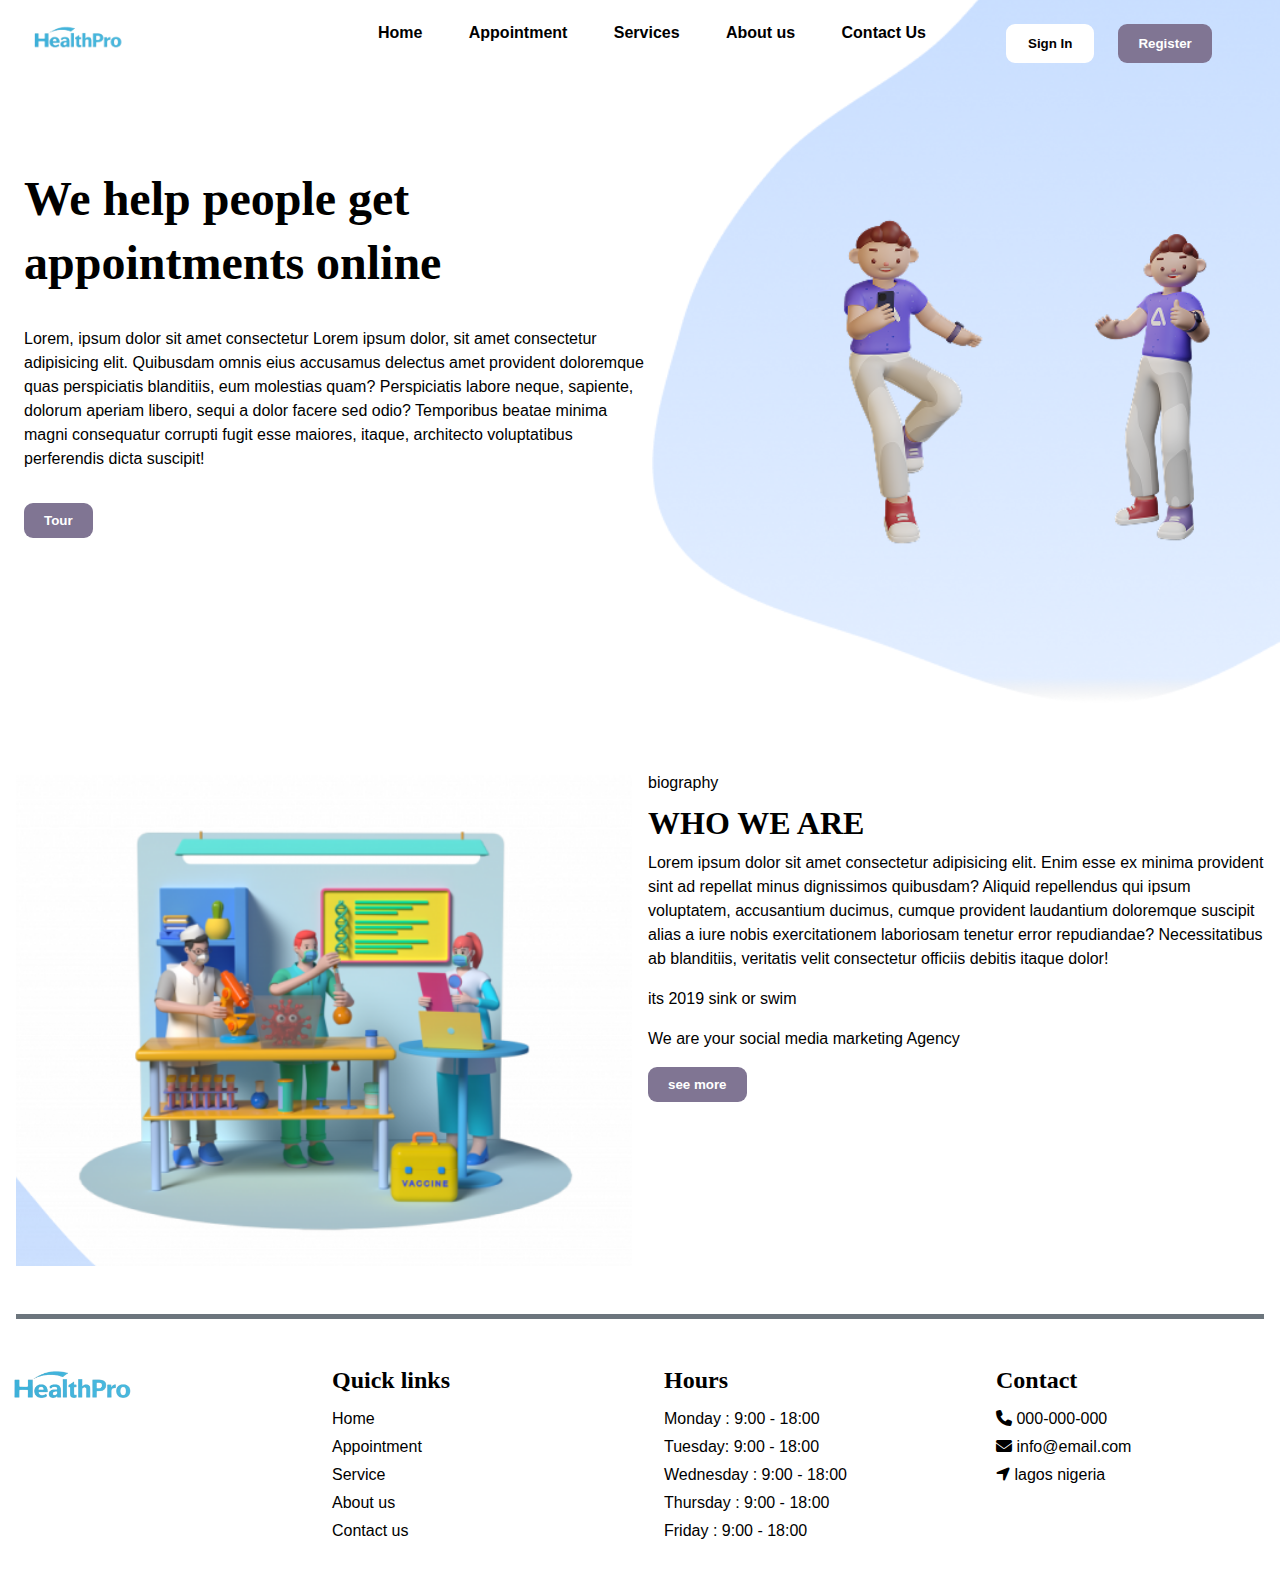
<file: index.html>
<!DOCTYPE html>
<html lang="en">
  <head>
    <meta charset="UTF-8" />
    <meta name="viewport" content="width=device-width, initial-scale=1.0" />
    <meta
      name="description"
      content="This is an online platform that connects patients with doctors. Patients can book appointments with doctors and get prescriptions online."
    />
    <title>HealthPro</title>
    <link rel="stylesheet" href="./css/styles.css" />
    <link
      rel="stylesheet"
      href="https://cdnjs.cloudflare.com/ajax/libs/font-awesome/6.7.2/css/all.min.css"
      integrity="sha512-Evv84Mr4kqVGRNSgIGL/F/aIDqQb7xQ2vcrdIwxfjThSH8CSR7PBEakCr51Ck+w+/U6swU2Im1vVX0SVk9ABhg=="
      crossorigin="anonymous"
      referrerpolicy="no-referrer"
    />
  </head>
  <body>
    <!-- Navigation bar -->
    <section class="first-container">
      <section class="logo-container">
        <img src="./images/healthPro-logo.png" alt="" />
      </section>
      <section class="navigation-container">
        <ul>
          <a href="./index.html"><li class="Home-container">Home</li></a>
          <a href="./appointment.html"><li>Appointment</li></a>
          <a href="./services.html"><li>Services</li></a>
          <a href="./aboutUs.html"> <li >About us</li></a
          >
          <a href="./contactUs.html"><li>Contact Us</li></a>
        </ul>
      </section>
      <section class="nav-button">
        <button class="login-button">Sign In</button>
        <button class="register-button">Register</button>
      </section>
    </section>
    <!-- Navigation bar -->
    <!-- Hero section -->
    <section class="second-container">
      <section class="left-container">
        <section class="head-text">
          <h1>We help people get appointments online</h1>
        </section>
        <section class="paragraph-text">
          <p>
            Lorem, ipsum dolor sit amet consectetur Lorem ipsum dolor, sit amet
            consectetur adipisicing elit. Quibusdam omnis eius accusamus
            delectus amet provident doloremque quas perspiciatis blanditiis, eum
            molestias quam? Perspiciatis labore neque, sapiente, dolorum aperiam
            libero, sequi a dolor facere sed odio? Temporibus beatae minima
            magni consequatur corrupti fugit esse maiores, itaque, architecto
            voluptatibus perferendis dicta suscipit!
          </p>
        </section>

        <button>Tour</button>
      </section>
      <section class="right-container">
        <section class="right-1">
          <img src="./images/Vector.png" alt="" />
        </section>
        <section class="right-2">
          <div class="right-2-img-1">
            <img src="./images/left.png" alt="" />
          </div>
          <div class="right-2-img-2">
            <img src="./images/right.png" alt="" />
          </div>
        </section>
      </section>
    </section>

    <!-- Hero section -->

    <!-- Biography section -->
    <section class="third-container">
      <section class="third-left">
        <img src="./images/biography-3.png" alt="" />
      </section>
      <section class="third-right">
        <section class="right-texts">
          <p>biography</p>
          <h2>WHO WE ARE</h2>
          <p>
            Lorem ipsum dolor sit amet consectetur adipisicing elit. Enim esse
            ex minima provident sint ad repellat minus dignissimos quibusdam?
            Aliquid repellendus qui ipsum voluptatem, accusantium ducimus,
            cumque provident laudantium doloremque suscipit alias a iure nobis
            exercitationem laboriosam tenetur error repudiandae? Necessitatibus
            ab blanditiis, veritatis velit consectetur officiis debitis itaque
            dolor!
          </p>
          <p>its 2019 sink or swim</p>
          <p>We are your social media marketing Agency</p>
        </section>
        <button>see more</button>
      </section>
    </section>
    <!-- Biography section -->

    <!-- footer -->
    <section class="fourth-container">
      <section class="fourth-1">
        <img src="./images/healthPro-logo.png" alt="" />
      </section>
      <section class="fourth-2">
        <h3>Quick links</h3>
        <ul>
          <li>Home</li>
          <li>Appointment</li>
          <li>Service</li>
          <li>About us</li>
          <li>Contact us</li>
        </ul>
      </section>
      <section class="fourth-3">
        <h3>Hours</h3>
        <ul>
          <li>Monday : 9:00 - 18:00</li>
          <li>Tuesday: 9:00 - 18:00</li>
          <li>Wednesday : 9:00 - 18:00</li>
          <li>Thursday : 9:00 - 18:00</li>
          <li>Friday : 9:00 - 18:00</li>
        </ul>
      </section>
      <section class="fourth-4">
        <h3>Contact</h3>
        <ul>
          <li><i class="fa-solid fa-phone"></i> 000-000-000</li>
          <li><i class="fa-solid fa-envelope"></i> info@email.com</li>
          <li><i class="fa-solid fa-location-arrow"></i> lagos nigeria</li>
        </ul>
      </section>
    </section>
  </body>
</html>
</file>
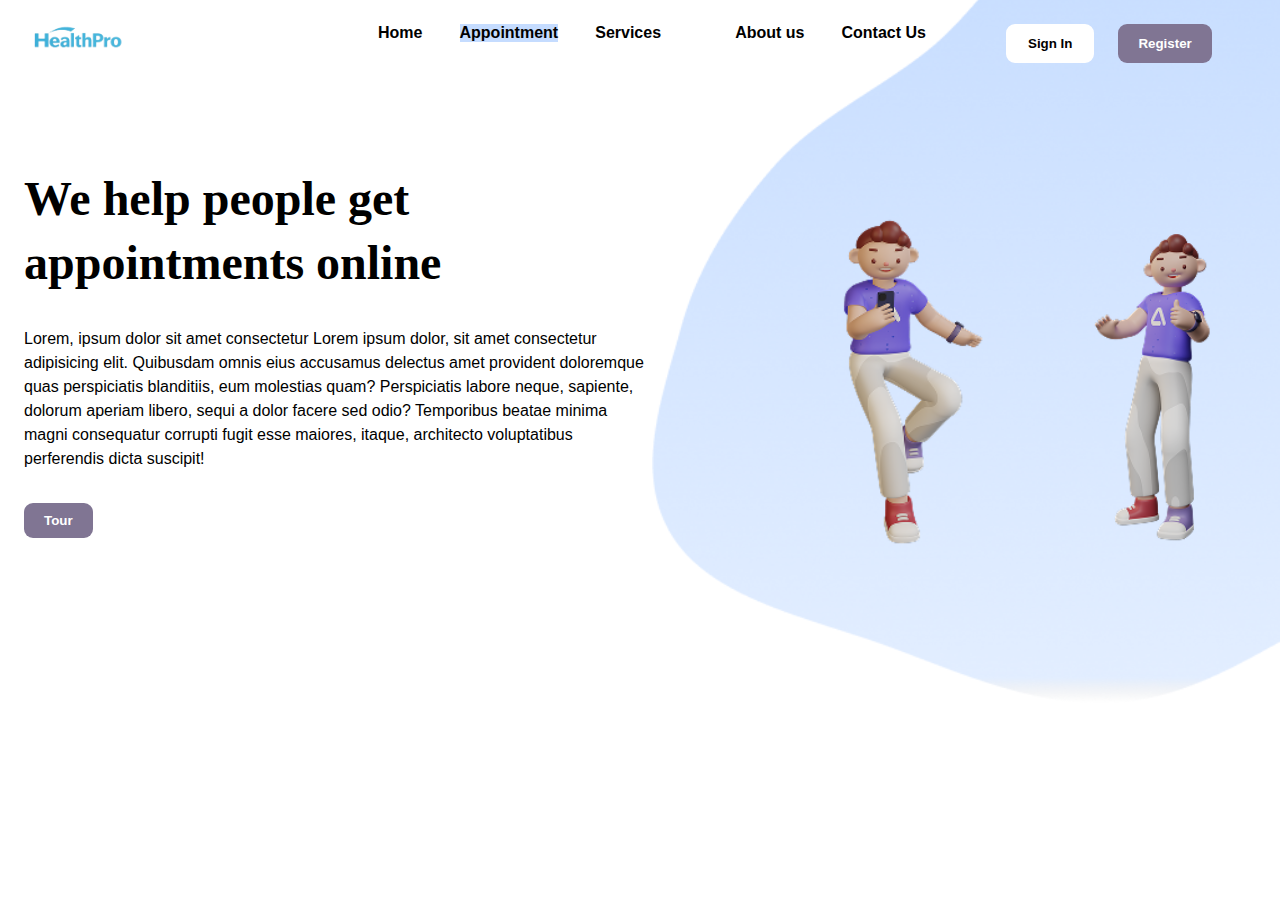
<file: appointment.html>
<!DOCTYPE html>
<html lang="en">
<head>
  <meta charset="UTF-8">
  <meta name="viewport" content="width=device-width, initial-scale=1.0">
  <meta name="A page where patient can book appointments" content="">
  <title>Appointment-Page</title>
  <link rel="stylesheet" href="./css/appointment.css">
</head>
<body>
   <!-- Navigation bar -->
    <section class="first-container">
      <section class="logo-container">
        <img src="./images/healthPro-logo.png" alt="" />
      </section>
      <section class="navigation-container">
        <ul>
          <a href="./index.html"><li>Home</li></a>
          <a href="./appointment.html"><li class="Appointment-container">Appointment</li></a>
          <a href="./services.html"><li>Services</li></a>
          <a href="./aboutUs.html"></a><li >About us</li></a>
          <a href="./contactUs.html"><li>Contact Us</li></a>
        </ul>
      </section>
      <section class="nav-button">
        <button class="login-button">Sign In</button>
        <button class="register-button">Register</button>
      </section>
    </section>
    <!-- Navigation bar -->
    <!-- Hero section -->
    <section class="second-container">
      <section class="left-container">
        <section class="head-text">
          <h1>We help people get appointments online</h1>
        </section>
        <section class="paragraph-text">
          <p>
            Lorem, ipsum dolor sit amet consectetur Lorem ipsum dolor, sit amet
            consectetur adipisicing elit. Quibusdam omnis eius accusamus
            delectus amet provident doloremque quas perspiciatis blanditiis, eum
            molestias quam? Perspiciatis labore neque, sapiente, dolorum aperiam
            libero, sequi a dolor facere sed odio? Temporibus beatae minima
            magni consequatur corrupti fugit esse maiores, itaque, architecto
            voluptatibus perferendis dicta suscipit!
          </p>
        </section>

        <button>Tour</button>
      </section>
      <section class="right-container">
        <section class="right-1">
          <img src="./images/Vector.png" alt="" />
        </section>
        <section class="right-2">
          <div class="right-2-img-1">
            <img src="./images/left.png" alt="" />
          </div>
          <div class="right-2-img-2">
            <img src="./images/right.png" alt="" />
          </div>
        </section>
      </section>
    </section>

</body>
</html>
</file>
<file: css/styles.css>
*,
*::before,
*::after {
  margin: 0;
  padding: 0;
  box-sizing: border-box;
}
:root {
  --background-color: #ffffff;
  --text-color: #000000;
  --font-family: "sans-serif";
  --font-weight: bold;
  --list-style-type: none;
  --text-align: center;
  --font-size: 1.2rem;
  text-decoration: none;
}
html {
  scroll-behavior: smooth;
}
body {
  background-color: var(--background-color);
  color: var(--text-color);
  font-family: var(--font-family);
  font-family: sans-serif;
}

img {
  width: 100%;
  height: 100%;
  object-fit: cover;
}
ul {
  list-style: none;
}
a {
  text-decoration: none;
  color: inherit;
}
h1,
h2,
h3,
h4,
h5,
h6 {
  font-weight: var(--font-weight);
  font-family: var(--font-family);
  font-size: var(--font-size);
}
button {
  transition: all 200ms ease-in-out;
  cursor: pointer;
}
.container {
  width: 90%;
  margin: 0 auto;
}
/* Navbar */
.first-container {
  margin-top: 1.5rem;
  margin-left: 1.5rem;
  display: flex;
  gap: 5rem;
  z-index: 1;
  position: relative;
}
.logo-container {
  flex: 1;
}
.logo-container img {
  width: fit-content;
  height: 30px;
}
.navigation-container {
  flex: 2;
}
.navigation-container ul {
  display: flex;
  justify-content: space-between;
  gap: 1rem;
}
.navigation-container ul li {
  font-weight: bold;
}
.Aboutus-container {
  background-color: #c5dcff;
}
.nav-button {
  display: flex;
  gap: 1.5rem;
  border: none;
  flex: 1;
}

.login-button {
  padding: 10px 20px;
  border-radius: 9px;
  border: solid white 2px;
  background-color: white;
  font-weight: bold;
}

.login-button:hover {
  transform: scale(1.1);
}
.register-button {
  padding: 10px 20px;
  border-radius: 9px;
  border: none;
  background-color: #807593;
  color: white;
  font-weight: bold;
}

.register-button:hover {
  transform: scale(1.1);
}
/* navbar ending*/

/* Header */
.second-container {
  display: flex;
  justify-content: center;
  align-items: center;
  margin-left: 1.5rem;
  position: relative;
  top: -4rem;
}
.left-container {
  flex: 1;
  display: flex;
  flex-direction: column;
  gap: 2rem;
  justify-content: center;
  flex-wrap: wrap;
}
.head-text h1 {
  font-size: 3rem;
  font-weight: bold;
  line-height: 4rem;
}
.paragraph-text p {
  line-height: 1.5rem;
}
.left-container button {
  max-width: fit-content;
  padding: 10px 20px;
  border-radius: 9px;
  border: none;
  background-color: #807593;
  color: white;
  font-weight: bold;
}
.left-container button:hover {
  transform: scale(1.1);
}

.right-container {
  flex: 1;
}
.right-1 {
}
.right-1 img {
  max-width: 100%;
  height: 100%;
}
.right-2 {
  display: flex;
  position: absolute;
  bottom: 10rem;
  right: 2rem;
}
.right-2-img-1 {
  flex: 1;
}
.right-2-img-2 {
  flex: 1;
}
/*header ending*/

/* biography section*/
.third-container {
  display: flex;
  gap: 1rem;
  margin: 0 1rem;
  justify-content: center;
  border-bottom: #6c757d 5px solid;
  padding-bottom: 3rem;
}
.third-left {
  flex: 1;
}
.third-left img {
  width: 100%;
  height: 100%;
}
.third-right {
  flex: 1;
  display: flex;
  flex-direction: column;
  line-height: 1.5rem;
  gap: 1rem;
}
.right-texts {
  display: flex;
  flex-direction: column;
  gap: 1rem;
}
.right-texts h2 {
  font-size: 2rem;
  font-weight: bold;
}
.third-right button {
  padding: 10px 20px;
  border-radius: 9px;
  border: none;
  background-color: #807593;
  color: white;
  font-weight: bold;
  max-width: fit-content;
}
.third-right button:hover {
  transform: scale(1.1);
}
/*biography ending*/

/* footer */
.fourth-container {
  display: flex;
  gap: 3rem;
  margin-top: 3rem;
  margin-bottom: 2rem;
}
.fourth-1 {
  flex: 1;
  display: flex;
}
.fourth-1 img {
  width: fit-content;
  height: 40px;
}
.fourth-2 {
  flex: 1;
}
.fourth-2 h3 {
  font-size: 1.5rem;
  font-weight: bold;
  margin-bottom: 1rem;
}
.fourth-2 ul {
  display: flex;
  flex-direction: column;
  gap: 10px;
}
.fourth-3 {
  flex: 1;
}
.fourth-3 h3 {
  font-size: 1.5rem;
  font-weight: bold;
  margin-bottom: 1rem;
}
.fourth-3 ul {
  display: flex;
  flex-direction: column;
  gap: 10px;
}
.fourth-4 {
  flex: 1;
}
.fourth-4 h3 {
  font-size: 1.5rem;
  font-weight: bold;
  margin-bottom: 1rem;
}
.fourth-4 ul {
  display: flex;
  flex-direction: column;
  gap: 10px;
}
</file>
<file: css/appointment.css>
*,
*::before,
*::after {
  margin: 0;
  padding: 0;
  box-sizing: border-box;
}
:root {
  --background-color: #ffffff;
  --text-color: #000000;
  --font-family: "sans-serif";
  --font-weight: bold;
  --list-style-type: none;
  --text-align: center;
  --font-size: 1.2rem;
  text-decoration: none;
}
html {
  scroll-behavior: smooth;
}
body {
  background-color: var(--background-color);
  color: var(--text-color);
  font-family: var(--font-family);
  font-family: sans-serif;
}

img {
  width: 100%;
  height: 100%;
  object-fit: cover;
}
ul {
  list-style: none;
}
a {
  text-decoration: none;
  color: inherit;
}
h1,
h2,
h3,
h4,
h5,
h6 {
  font-weight: var(--font-weight);
  font-family: var(--font-family);
  font-size: var(--font-size);
}
button {
  transition: all 200ms ease-in-out;
  cursor: pointer;
}
.container {
  width: 90%;
  margin: 0 auto;
}
/* Navbar */
.first-container {
  margin-top: 1.5rem;
  margin-left: 1.5rem;
  display: flex;
  gap: 5rem;
  z-index: 1;
  position: relative;
}
.logo-container {
  flex: 1;
}
.logo-container img {
  width: fit-content;
  height: 30px;
}
.navigation-container {
  flex: 2;
}
.navigation-container ul {
  display: flex;
  justify-content: space-between;
  gap: 1rem;
}
.navigation-container ul li {
  font-weight: bold;
}
.Appointment-container {
  background-color: #c5dcff;
}
.nav-button {
  display: flex;
  gap: 1.5rem;
  border: none;
  flex: 1;
}

.login-button {
  padding: 10px 20px;
  border-radius: 9px;
  border: solid white 2px;
  background-color: white;
  font-weight: bold;
}

.login-button:hover {
  transform: scale(1.1);
}
.register-button {
  padding: 10px 20px;
  border-radius: 9px;
  border: none;
  background-color: #807593;
  color: white;
  font-weight: bold;
}

.register-button:hover {
  transform: scale(1.1);
}
/* navbar ending*/

/* Header */
.second-container {
  display: flex;
  justify-content: center;
  align-items: center;
  margin-left: 1.5rem;
  position: relative;
  top: -4rem;
}
.left-container {
  flex: 1;
  display: flex;
  flex-direction: column;
  gap: 2rem;
  justify-content: center;
  flex-wrap: wrap;
}
.head-text h1 {
  font-size: 3rem;
  font-weight: bold;
  line-height: 4rem;
}
.paragraph-text p {
  line-height: 1.5rem;
}
.left-container button {
  max-width: fit-content;
  padding: 10px 20px;
  border-radius: 9px;
  border: none;
  background-color: #807593;
  color: white;
  font-weight: bold;
}
.left-container button:hover {
  transform: scale(1.1);
}

.right-container {
  flex: 1;
}
.right-1 {
}
.right-1 img {
  max-width: 100%;
  height: 100%;
}
.right-2 {
  display: flex;
  position: absolute;
  bottom: 10rem;
  right: 2rem;
}
.right-2-img-1 {
  flex: 1;
}
.right-2-img-2 {
  flex: 1;
}
/*header ending*/
</file>
